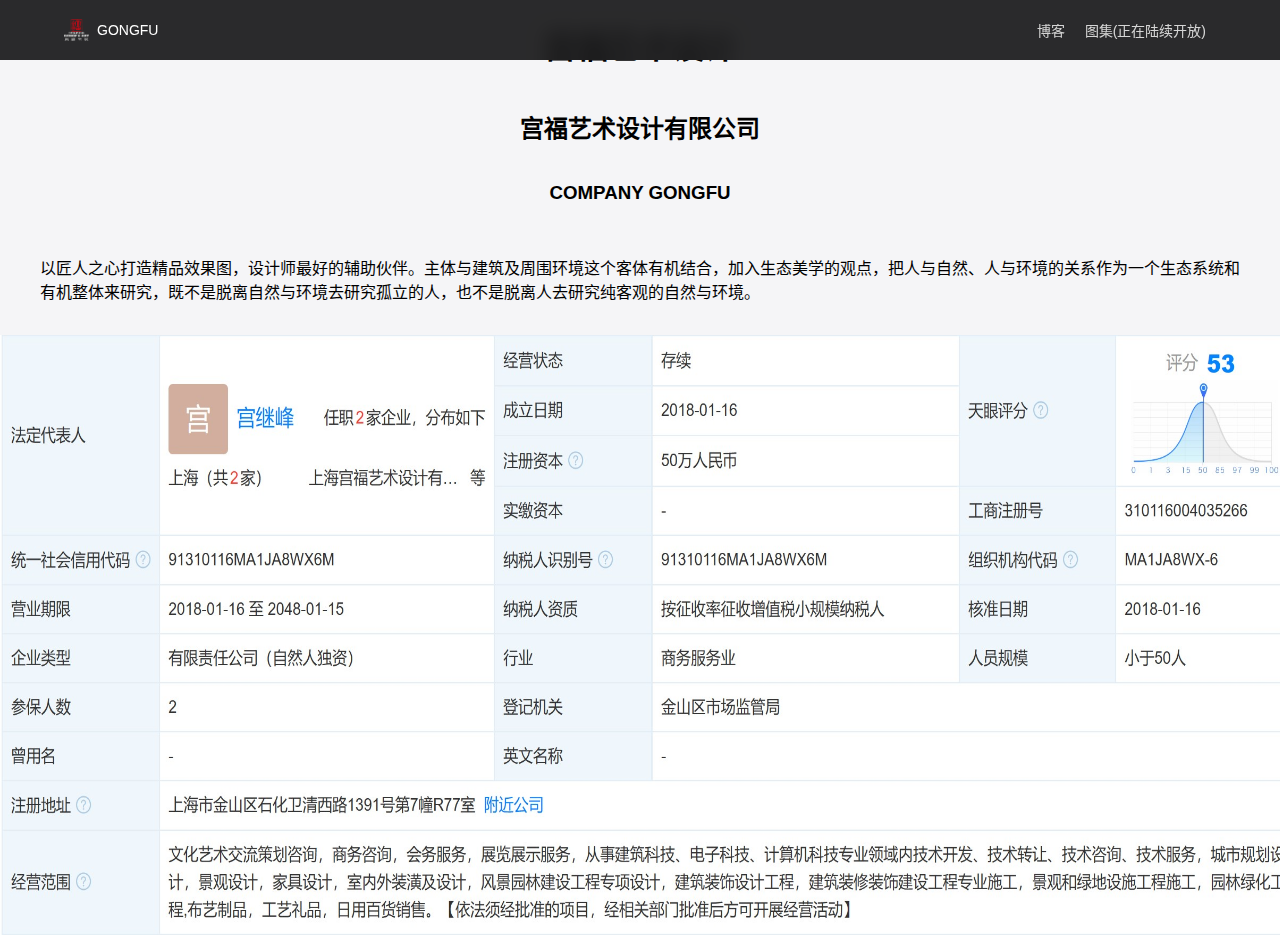
<file: about.html>
<!DOCTYPE html>
<html lang="zh-CN">
<!--git push origin main-->
<head>
  <meta charset="UTF-8">
  <meta http-equiv="X-UA-Compatible" content="IE=edge">
  <meta name="viewport" content="width=device-width, initial-scale=1.0">
  <title>上海宫福艺术设计有限公司-效果图制作</title>
  <link rel="stylesheet" href="main.css">
  <link rel="icon" type="image/x-icon" href="img/icon.webp">
  <link rel="apple-touch-icon" href="img/wicon.webp">
  <meta name="apple-mobile-web-app-title" content="GONGFU">
  <link rel="bookmark" href="img/wicon.webp">
  <link rel="apple-touch-icon-precomposed" sizes="180x180" href="img/wicon.webp">
  <meta name="description" content="寻找更贴近直觉的路径和方向，并用行动去突破，去改变，去创造。宫福艺术所有产品的导航网站。">
  <meta name="theme-color" content="#1C1C1F">
  <link rel="stylesheet" href="https://cdn3.codesign.qq.com/icons/X2bzpZvRWkZkAaV/latest/iconfont.css">
  <script src="https://lf9-cdn-tos.bytecdntp.com/cdn/expire-1-M/jquery/3.6.0/jquery.min.js"></script>
  <script>
    var _hmt = _hmt || [];
    (function () {
      var hm = document.createElement("script");
      hm.src = "https://hm.baidu.com/hm.js?0a0cca83682044c405966961a1ff1b9b";
      var s = document.getElementsByTagName("script")[0];
      s.parentNode.insertBefore(hm, s);
    })();
  </script>  
</head>

<body id="body">
  <div class="nav">
    <div class="nav-content">
      <div class="nav-left">
        <a href="javascript:scrollToTopWithAnimation()" class="site-logo">
          <img src="img/wicon.webp" alt="logo" class="site-logo-img">
          <span class="site-name">GONGFU</span>
        </a>
      </div>
      <div class="nav-center">
         </div>
      <div class="nav-right">
        <a href="https://gfjz.github.io" class="nav-item" target="_blank">博客</a>
        <a href="" class="nav-item" target="_blank">图集(正在陆续开放)</a>
        <a class="nav-menu" id="nav-menu"><span class="heofont icon-menu-fill"></span></a>
      </div>
    </div>
  </div>
  <div class="menu-list" id="menu-list">
    <a href="https://blog.zhheo.com/" class="nav-item" target="_blank">博客</a>
    <a href="https://plog.zhheo.com/" class="nav-item" target="_blank">图集</a>
  </div>
  <!-- <div class="nav-banner">
    <a class="nav-banner-text" href="https://blog.zhheo.com/p/671f98c8.html" target="_blank">敲木鱼 现已登录 App Store <span
        class="heofont icon-arrow-right-s-line" style="font-size: 16px;"></span></a>
  </div> -->

<h1>宫福艺术设计 </h1>
<h2>宫福艺术设计有限公司 </h2>
<h3>COMPANY GONGFU</h3>
<figure>
	  <p>以匠人之心打造精品效果图，设计师最好的辅助伙伴。主体与建筑及周围环境这个客体有机结合，加入生态美学的观点，把人与自然、人与环境的关系作为一个生态系统和有机整体来研究，既不是脱离自然与环境去研究孤立的人，也不是脱离人去研究纯客观的自然与环境。</p>
</figure>
<img src="img/jg-pic.jpg" width="1300" height="600" style="display: block; margin: 0 auto;">
</file>
<file: main.css>
@charset  "UTF-8";

:root{
  --heo-white: #fff;
  --heo-white-op: rgba(255,255,255,0.2);
  --heo-black: #000;
  --heo-black-op: rgba(0,0,0,0.2);
  --heo-none: #00001e00;
  --heo-gray: #999999;
  --heo-gray-op: #9999992b;
  --heo-vip: #e5a80d;
  --heo-main: var(--heo-theme);
  --heo-main-op: var(--heo-theme-op);
  --heo-main-none: var(--heo-theme-none);
  --heo-shadow-theme: 0 8px 12px -3px var(--heo-theme-op);
  --heo-shadow-blackdeep: 0 2px 16px -3px rgba(0, 0, 0,.15);
  --heo-shadow-main: 0 8px 12px -3px var(--heo-main-op);
  --heo-shadow-blue: 0 8px 12px -3px rgba(40, 109, 234,.20);
  --heo-shadow-white: 0 8px 12px -3px rgba(255, 255, 255,.20);
  --heo-shadow-black: 0 0 12px 4px rgba(0, 0, 0,.05);
  --heo-shadow-yellow: 0px 38px 77px -26px rgba(255, 201, 62,.12);
  --heo-shadow-red: 0 8px 12px -3px #ee7d7936;
  --heo-shadow-green: 0 8px 12px -3px #87ee7936;
  --heo-logo-color: linear-gradient(215deg,#4584ff 0%,#cf0db9 100%);
  --heo-snackbar-time: 5s;
  --style-border: 1px solid var(--heo-card-border);
  --style-border-always: 1px solid var(--heo-card-border);
  --style-border-hover: 1px solid var(--heo-main);
  --style-border-hover-always: 1px solid var(--heo-main);
  --style-border-dashed: 1px dashed var(--heo-theme-op);
}

::selection {
  background: var(--heo-fontcolor);
  color: var(--heo-background);
}

:root {
  --heo-theme: #4375ff;
  --heo-theme-op: #4375ff23;
  --heo-theme-op-deep: #4375ffdd;
  --heo-theme-none: #4375ff01;
  --heo-blue: #3478f5;
  --heo-red: #D8213C;
  --heo-pink: #FF7C7C;
  --heo-green: #28a63f;
  --heo-yellow: #c28b00;
  --heo-yellow-op: #d99c001a;
  --heo-orange: #ffc635;
  --heo-fontcolor: #00001e;
  --heo-background: #F5F5F7;
  --heo-navbg: rgba(22, 22, 23, 0.91);
  --heo-reverse: #000;
  --heo-maskbg: rgba(255, 255, 255, 0.6);
  --heo-maskbgdeep: rgba(255, 255, 255, 0.85);
  --heo-hovertext: var(--heo-main);
  --heo-ahoverbg: #F7F7FA;
  --heo-lighttext: var(--heo-main);
  --heo-secondtext: rgba(60, 60, 67, 0.6);
  --heo-scrollbar: rgba(60, 60, 67, 0.4);
  --heo-card-btn-bg: #1C1C1F;
  --heo-post-blockquote-bg: #fafcff;
  --heo-post-tabs-bg: #f2f5f8;
  --heo-secondbg: #eaeaea;
  --heo-shadow-nav:0 5px 12px -5px rgba(102, 68, 68, 0.05);
  --heo-card-bg: #fff;
  --heo-card-bg-op: var(--heo-black-op);
  --heo-card-bg-none: rgba(255, 255, 255, 0);
  --heo-shadow-lightblack:0 5px 12px -5px rgba(102, 68, 68, 0.00);
  --heo-shadow-light2black:0 5px 12px -5px rgba(102, 68, 68, 0.00);
  --heo-card-border: #e3e8f7;
  --heo-shadow-border: 0 8px 16px -4px #2c2d300c;
  --style-border-forever: 2px solid var(--heo-main);
}

@keyframes floating {
  0% { transform: translate(0,  0px); }
  50%  { transform: translate(0, 10px); }
  100%   { transform: translate(0, 0px); }   
}

@keyframes showbanner {
  0% {
    top: 0px;
    background: var(--heo-theme);
  }
  30% {
    top: 40px;
  }
  80% {
    background: var(--heo-theme);
  }
  100% {
    background: var(--heo-secondbg);
  }
}

@keyframes showbannertext {
  0% {
    color: var(--heo-white);
  }
  30% {
    
  }
  80% {
    color: var(--heo-white);
  }
  100% {
    color: var(--heo-fontcolor);
  }
}

body {
  background: var(--heo-background);
  display: flex;
  margin: auto;
  flex-direction: column;
  font-family: PingFangSC-Regular, Roboto, Helvetica Neue, Helvetica, Tahoma,
    Arial, PingFang SC-Light, Microsoft YaHei;
  align-items: center;
}

body .need-padding {
  max-width: 1200px;
  width: 90%;
}

a {
  text-decoration:none;
  user-select:none;
  -webkit-user-drag: none;
}

span {
  user-select:none;
}

sup {
  font-size: 12px;
  background: var(--heo-green);
  color: var(--heo-white);
  padding: 4px;
  border-radius: 4px;
  margin-left: 6px;
  white-space: nowrap;
  position: absolute;
  top: -4px;
}

sup.hot {
  background: var(--heo-red);
}

img {
  user-select:none;
  -webkit-user-drag: none;
}

.nav {
  display: flex;
  width: 100%;
  left: 0;
  position: fixed;
  justify-content: center;
  flex-direction: column;
  background: var(--heo-navbg);
  align-items: center;
  z-index: 2;
  transition: ease-in-out 0.3s;
  backdrop-filter: blur(10px); /* 调整模糊效果的值 */
}

.nav-content {
  max-width: 1200px;
  width: 90%;
  display: flex;
  justify-content: space-between;
  align-items: center;
  height: 60px;
  z-index: 2;
  transition: ease-in-out 0.3s;
}

.nav-banner {
  width: 100%;
  height: 44px;
  display: flex;
  align-items: center;
  justify-content: center;
  position: absolute;
  top: 44px;
  left: 0;
  animation: showbanner 4s ease-in-out;
  z-index: 1;
  background: var(--heo-secondbg);
  
}

.nav-banner a{
  font-size: 12px;
  transition: ease-in-out 0.3s;
  animation: showbannertext 4s ease-in-out;
  color: var(--heo-fontcolor);
}

.nav-banner a:hover {
  color: var(--heo-main);
}

.nav-right .nav-menu {
  display: none;
}

a.site-logo {
  display: flex;
  align-items: center;
}

img.site-logo-img {
  width: 25px;
}

.menu-list {
  display: none;
}

.banner-img {
  width: 405px;
  max-width: 100%;
  animation: floating 4s ease-in-out infinite;
  pointer-events:none;
  object-fit:cover;
  transform: translate(0,  -7px);
}

span.site-name {
  color: var(--heo-white);
  font-size: 14px;
  margin-left: 8px;
}

a.nav-item {
  color: var(--heo-white);
  opacity: 0.8;
  transition: ease-in-out 0.3s;
  font-size: 14px;
  margin: 0 2px;
  padding: 4px 8px;
  border-radius: 16px;
}

a.nav-item:hover {
  opacity: 1;
  background: var(--heo-card-bg);
  color: var(--heo-fontcolor);
}

.nav-right {
  display: flex;
  align-items: center;
}

.first-stack {
  display: flex;
  justify-content: space-between;
  margin-top: 180px;
  margin-bottom: 120px;
  align-items: center;
}

.title-group {
  display: flex;
  flex-direction: column;
  font-size: 70px;
  font-weight: 400;
  color: #00001e;
  line-height: 75px;
  font-weight: bold;
  font-family: system-ui;
}

span.discription-text {
  display: block;
  font-size: 28px;
  font-weight: 400;
  color: #00001e;
  line-height: 34px;
  margin-top: 28px;
  font-weight: bold;
}

a.about-button {
  display: flex;
  padding: 0 36px;
  background: var(--heo-card-btn-bg);
  color: var(--heo-white);
  border-radius: 29px;
  box-shadow: 0px 12px 12px -9px rgba(0,0,0,0.29);
  margin-top: 64px;
  width: fit-content;
  transition: ease-in-out 0.3s;
  white-space: nowrap;
  align-items: center;
  justify-content: center;
  height: 48px;
}

a.about-button:hover {
  background: var(--heo-main);
  box-shadow: 0px 12px 12px -9px rgba(5, 51, 137, 0.29);
}

.product-group {
  margin: 0;
  width: 100%;
}

h2.group-title {
  font-size: 32px;
  margin-bottom: 0;
}

.group-description {
  font-size: 14px;
  color: var(--heo-secondtext);
}

.group-items {
  display: flex;
  margin-top: 60px;
  flex-direction: row;
  flex-wrap: wrap;
  
}

.group-item {
  display: flex;
  width: calc(100% / 3);
  margin-bottom: 60px;
}

a.group-item-icon {
  width: 100px;
  height: 100px;
}

img.group-item-icon-img {
  width: 100px;
  height: 100px;
  border-radius: 28px;
}

.group-info-button {
  display: flex;
  align-items: center;
}

span.linkbotton-tips {
  display: flex;
  margin-left: 10px;
  font-size: 12px;
  color: var(--heo-secondtext);
}

.special-card span.linkbotton-tips {
  color: var(--heo-white);
}

.group-info {
  display: flex;
  flex-direction: column;
}

.group-info-group {
  margin-left: 36px;
  display: flex;
  flex-direction: column;
  justify-content: space-between;
  height: 100px;
}

.group-info-group a.title {
  color: var(--heo-fontcolor);
  font-size: 20px;
  line-height: 1;
  margin-bottom: 8px;
  width: fit-content;
  position: relative;
  font-weight: bold;
}

.group-info-group a.discription {
  color: var(--heo-fontcolor);
  font-size: 14px;
  width: fit-content;
  max-width: 220px;
  word-break: break-all;
  text-overflow: ellipsis;
  display: -webkit-box;
  -webkit-box-orient: vertical;
  -webkit-line-clamp: 1; /* 这里是超出几行省略 */
  overflow: hidden;
}

a.linkbutton {
  padding: 6px 20px;
  display: flex;
  background: var(--heo-blue);
  color: var(--heo-white);
  font-size: 14px;
  border-radius: 21px;
  transition: ease-in-out 0.3s;
  width: fit-content;
  white-space: nowrap;
}

a.linkbutton:hover {
  filter: brightness(1.2);
}

a.linkbutton:active {
  filter: brightness(0.8);
}

.footer {
  padding: 60px 0 60px 0;
  display: flex;
  justify-content: center;
  width: 100%;
  background: var(--heo-secondbg);
  margin-top: 80px;
  align-items: center;
}

.footer .info {
  font-size: 12px;
  margin: 0 20px;
  opacity: 0.6;
  color: var(--heo-fontcolor);
  transition: ease-in-out 0.3s;
  margin: 4px 0;
}

.footer a.info:hover {
  opacity: 1;
}

.footer .info-group .info:not(:first-child) {
  margin-left: 4px;
}

.footer-content {
  display: flex;
  flex-direction: column;
}

/* banner */

.product-banner {
  background-image: linear-gradient(180deg, #02162A 0%, #00001e 100%);
  width: 100%;
  display: flex;
  flex-direction: column;
  align-items: center;
  padding: 94px 0 0 0;
  height: fit-content;
  margin: 40px 0;
  overflow: hidden;
  position: relative;
  min-height: 800px;
}

.banner-info {
  display: flex;
  flex-direction: column;
  align-items: center;
}

.product-banner .tips {
  color: var(--heo-vip);
  font-size: 14px;
}

.product-banner span.title {
  font-size: 56px;
  color: var(--heo-white);
  font-weight: bold;
  text-align: center;
  line-height: 60px;
  margin-top: 12px;
}

span.punctuation {
  position: absolute;
}

.banner-discription-group {
  display: flex;
  flex-direction: column;
  align-items: center;
  opacity: 0.8;
  margin: 24px 0 32px 0;
}

.product-banner span.description {
  font-size: 16px;
  color: var(--heo-white);
  text-align: center;
}

.link-group {
  margin-bottom: 24px;
  display: flex;
  align-items: center;
}

a.primary-button {
  padding: 8px 26px;
  background: var(--heo-white);
  color: var(--heo-fontcolor);
  border-radius: 26px;
  transition: ease-in-out 0.3s;
  white-space: nowrap;
}

a.primary-button:hover {
  background: var(--heo-black);
  color: var(--heo-white);
}

a.second-link {
  color: var(--heo-white);
  opacity: 0.6;
  font-size: 14px;
  margin-left: 12px;
  transition: ease-in-out 0.3s;
}

a.second-link:hover {
  opacity: 1;
}

.banner-pic {
  margin-top: 20px;
  display: flex;
  justify-content: center;
  height: 400px;
  position: absolute;
  bottom: 100px;
}

.banner-pic-img {
  max-width: 968px;
  width: 100%;
  margin: auto;
}

.inline-word {
  word-break: keep-all;
  white-space: nowrap;
}

.first-stack-links {
  display: flex;
}

.about-button.social-button {
  margin-left: 8px;
  padding: 0 16px;
}

.about-button.social-button i {
  font-size: 20px;
  line-height: 1;
}

.special-card {
  background: #131202;
  width: 90%;
  border-radius: 30px;
  max-width: 1200px;
  position: relative;
  display: flex;
  overflow: hidden;
  height: 500px;
}

.special-card-left {
  padding: 54px 0 54px 75px;
  z-index: 1;
  width: 100%;
  position: relative;
}

.special-card-left .tips {
  font-size: 18px;
  font-weight: bold;
  color: var(--heo-white);
}

.special-card-left .title {
  font-size: 40px;
  font-weight: bold;
  max-width: 400px;
  line-height: 1.2;
  margin-top: 8px;
  max-width: calc(100% - 700px);
  color: var(--heo-white);
}

.special-card-left .discription {
  font-size: 16px;
  margin-top: 24px;
  opacity: 0.8;
  line-height: 1.2;
  max-width: calc(100% - 700px);
  color: var(--heo-white);
}

.special-card-left .button-group {
  position: absolute;
  bottom: 56px;
  display: flex;
  align-items: center;
}

.special-card-right {
  position: absolute;
  right: 0;
  top: 0;
  height: 100%;
  display: flex;
  z-index: 0;
}

.avatar-discription {
  display: flex;
  flex-direction: column;
  align-content: center;
  padding: 24px 32px;
  background: var(--heo-white);
  margin: 0 5%;
  border-radius: 12px;
  line-height: 1.5;
  max-width: 1200px;
  margin-top: 18px;
  border: var(--style-border-always);
  box-shadow: var(--heo-shadow-border);
}

.avatar-discription-text {
  display: flex;
  font-size: 16px;
  text-align: center;
}

span.avatar-name {
  display: flex;
  margin: auto;
  font-size: 16px;
  opacity: 1;
  margin-top: 14px;
}

.avatar-image {
  width: 60px;
  height: 60px;
  border-radius: 50%;
  margin: auto;
  margin-top: 28px;
  border: 4px solid white;
  box-shadow: var(--heo-shadow-lightblack);
}

.avatar-title {
  display: flex;
  margin: auto;
  font-size: 14px;
  opacity: 0.6;
  text-align: center;
}


@media screen and (max-width: 1200px) {
  .group-item {
    width: 50%;
  }

  .special-card {
    display: none;
  }

}

@media screen and (max-width: 768px) {
  .first-stack {
    margin-bottom: 20px;
  }

  .left-Introduce {
    margin-bottom: 40px;
  }

  a.about-button {
    margin-top: 40px;
  }
  
  .group-items {
    margin-top: 30px;
  }

  body .need-padding {
    width: 80%;
  }

  .first-stack {
    flex-direction: column;
    margin-top: 120px;
  }

  .product-group {
    margin:  0px;
  }
  
  .group-item {
    width: 100%;
  }

  .footer {
    flex-direction: column;
    margin-top: 20px;
  }

  .footer .info {
    margin-bottom: 12px;
  }

  .show-menu .nav {
    background: var(--heo-fontcolor);
  }

  .show-menu .nav-content {
    background: var(--heo-fontcolor);
  }

  .nav-right .nav-item {
    display: none;
  }

  .nav-right .nav-menu {
    display: flex;
    color: var(--heo-white);
    padding: 8px 0 8px 8px;
  }

  .product-banner span.title {
    font-size: 40px;
    line-height: 46px;
  }

  .menu-list {
    display: flex;
    position: fixed;
    flex-direction: column;
    top: 60px;
    background: var(--heo-fontcolor);
    width: 100%;
    height: 0%;
    z-index: 10;
    align-items: center;
    overflow: hidden;
    transition: ease-in-out 0.3s;
    opacity: 0;
  }

  .show-menu .menu-list {
    height: 100%;
    opacity: 1;
  }

  .menu-list a.nav-item {
    padding: 8px 8px;
    font-size: 16px;
    border-bottom: 1px solid #ffffff53;
    width: 90%;
    margin-left: 0;
  }

  .show-menu .menu-list a.nav-item {
    padding: 12px 8px;
  }
  
  .banner-pic {
    margin-top: 20px;
    height: 200px;
    bottom: 40px;
  }

  .product-banner {
    padding-top: 60px;
    min-height: 520px;
  }

  h2.group-title {
    margin: 0;
  }

  a.linkbutton {
    margin-left: 0px;
  }

  .banner-img {
    height: 100%;
  }

  .banner-pic-img {
    width: 100vw;
  }

  .nav-center {
    display: none;
  }
}

@media screen and (max-width: 375px) {
  .first-stack {
    margin-bottom: 20px;
  }

  .left-Introduce {
    margin-bottom: 40px;
  }

  a.about-button {
    margin-top: 40px;
  }
  
  .group-items {
    margin-top: 30px;
  }

  .group-item {
    flex-direction: row;
  }
  .group-info-group {
    margin-left: 20px;
    flex-direction: row;
    width: 100%;
    height: 45px;
  }

  .group-info-button {
    margin-top: 0px;
    flex-direction: column;
  }

  span.linkbotton-tips {
    margin-top: 4px;
  }

  .product-group {
    margin: 0;
  }

  img.group-item-icon-img,a.group-item-icon {
    width: 40px;
    height: 40px;
    border-radius: 12px;
  }

  .product-banner {
    padding-top: 40px;
  }

  .banner-pic {
    margin-top: 0px;
    height: 150px;
  }

  h2.group-title {
    margin: 0;
  }

  a.linkbutton {
    margin-left: 8px;
  }

  .footer {
    margin-top: 20px;
  }

  .title-group .title {
    font-size: 35px;
    line-height: 1.2;
  }

  span.discription-text {
    font-size: 16px;
    line-height: 1.2;
  }

  a.about-button {
    padding: 0 24px;
  }

  .nav-center {
    display: none;
  }
}
/* From www.lingdaima.com */
.custom-btn {
  width: 130px;
  height: 40px;
  color: #fff;
  border-radius: 5px;
  padding: 10px 25px;
  font-family: 'Lato', sans-serif;
  font-weight: 500;
  background: transparent;
  cursor: pointer;
  transition: all 0.3s ease;
  position: relative;
  display: inline-block;
  box-shadow: inset 2px 2px 2px 0px rgba(255, 255, 255, .5),
  7px 7px 20px 0px rgba(0, 0, 0, .1),
  4px 4px 5px 0px rgba(0, 0, 0, .1);
  outline: none;
}

.btn {
  background: linear-gradient(0deg, rgba(255, 151, 0, 1) 0%, rgba(251, 75, 2, 1) 100%);
  line-height: 42px;
  padding: 0;
  border: none;
}

.btn span {
  position: relative;
  display: block;
  width: 100%;
  height: 100%;
}

.btn:before,
.btn:after {
  position: absolute;
  content: "";
  right: 0;
  bottom: 0;
  background: rgba(251, 75, 2, 1);
  box-shadow: -7px -7px 20px 0px rgba(255, 255, 255, .9),
  -4px -4px 5px 0px rgba(255, 255, 255, .9),
  7px 7px 20px 0px rgba(0, 0, 0, .2),
  4px 4px 5px 0px rgba(0, 0, 0, .3);
  transition: all 0.3s ease;
}

.btn:before {
  height: 0%;
  width: 2px;
}

.btn:after {
  width: 0%;
  height: 2px;
}

.btn:hover {
  color: rgba(251, 75, 2, 1);
  background: transparent;
}

.btn:hover:before {
  height: 100%;
}

.btn:hover:after {
  width: 100%;
}

.btn span:before,
.btn span:after {
  position: absolute;
  content: "";
  left: 0;
  top: 0;
  background: rgba(251, 75, 2, 1);
  box-shadow: -7px -7px 20px 0px rgba(255, 255, 255, .9),
  -4px -4px 5px 0px rgba(255, 255, 255, .9),
  7px 7px 20px 0px rgba(0, 0, 0, .2),
  4px 4px 5px 0px rgba(0, 0, 0, .3);
  transition: all 0.3s ease;
}

.btn span:before {
  width: 2px;
  height: 0%;
}

.btn span:after {
  height: 2px;
  width: 0%;
}

.btn span:hover:before {
  height: 100%;
}

.btn span:hover:after {
  width: 100%;
}
</file>
